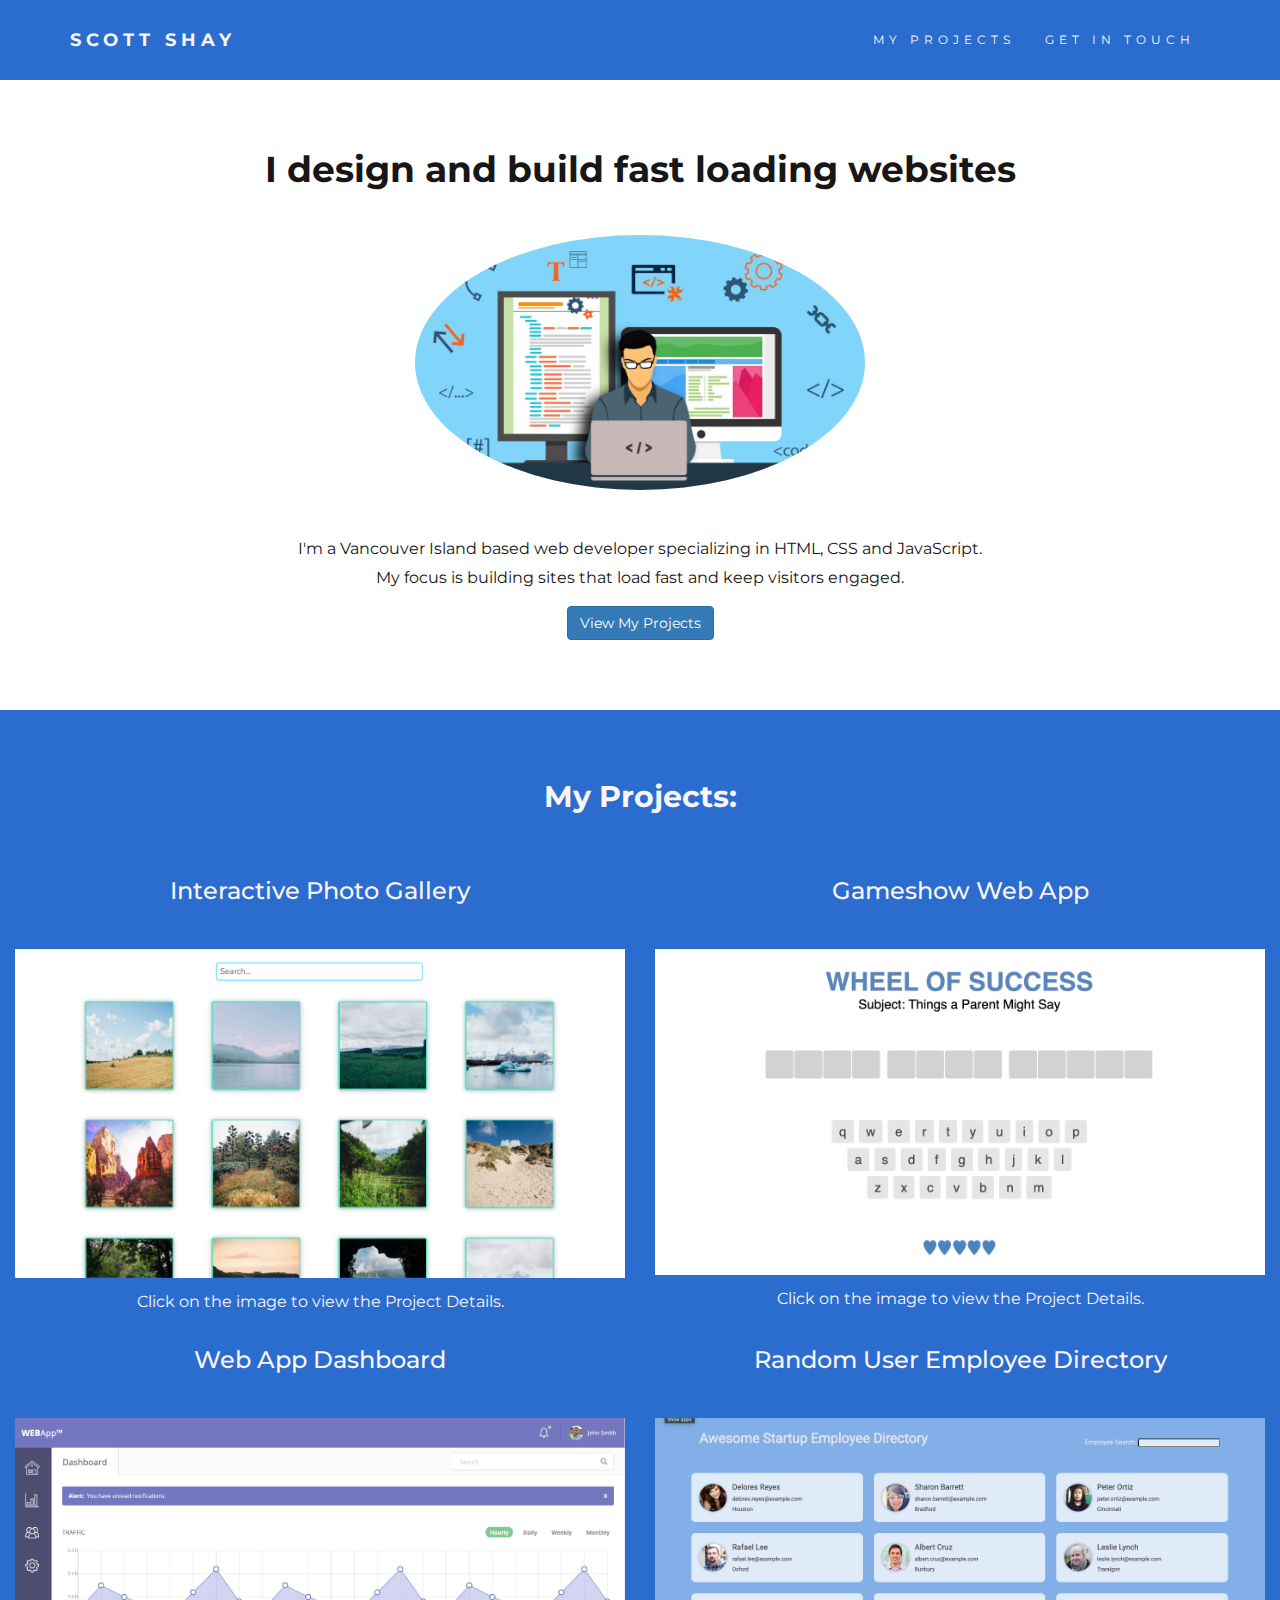
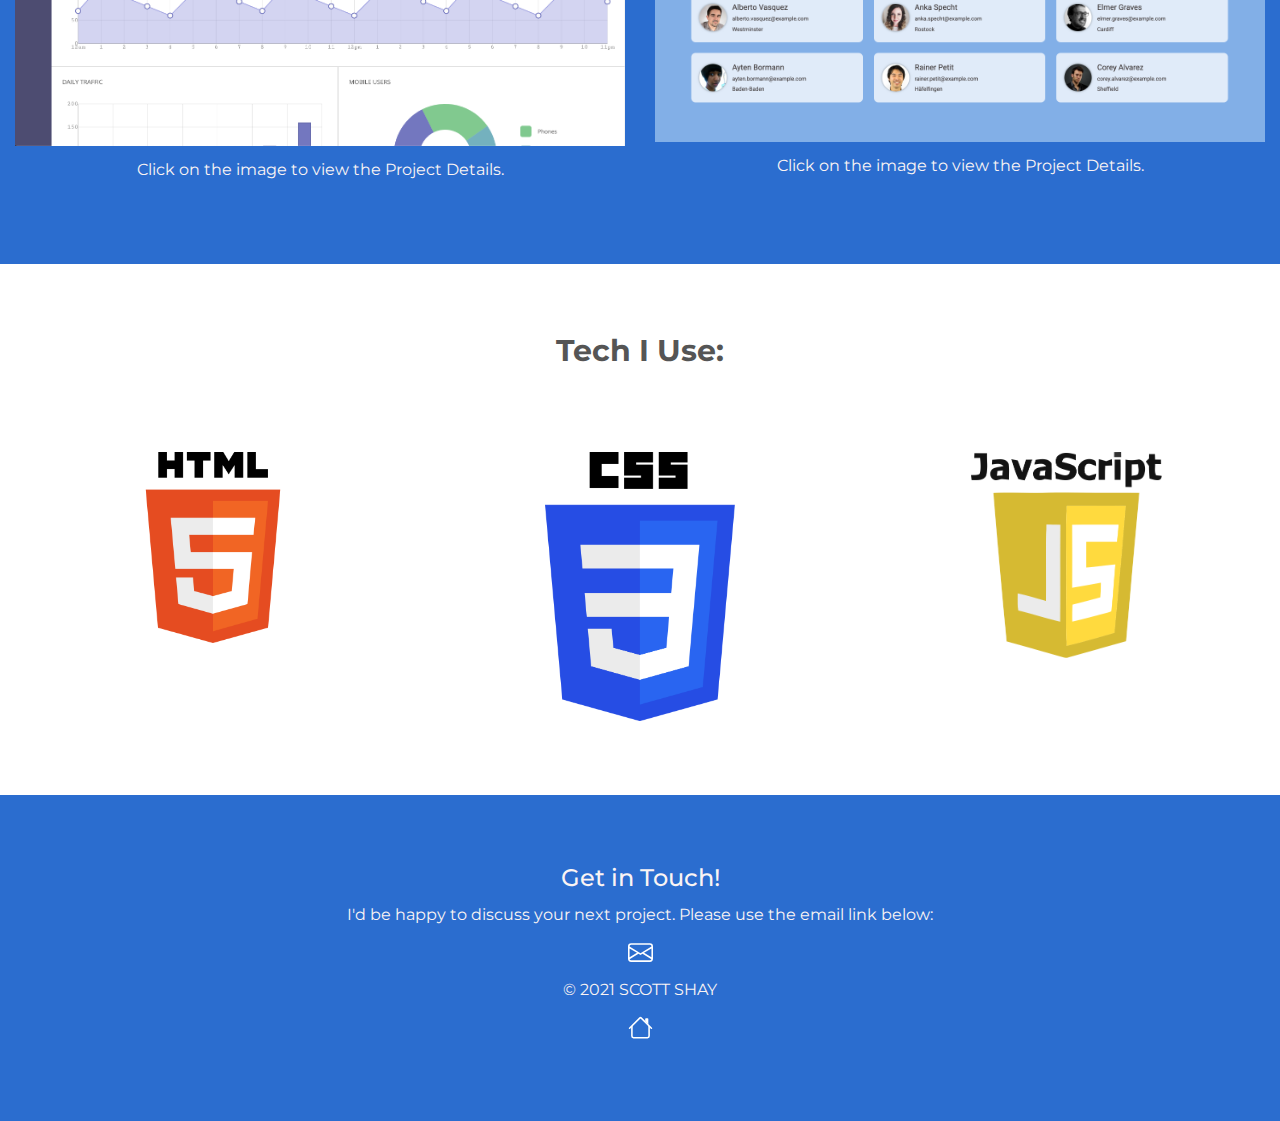
<file: index.html>
<!DOCTYPE html>
<html lang="en">
<head>
  <title>My Portfolio</title>
  <meta charset="utf-8">
  <meta name="viewport" content="width=device-width, initial-scale=1">
  <link rel="stylesheet" href="https://maxcdn.bootstrapcdn.com/bootstrap/3.4.1/css/bootstrap.min.css">
  <link rel="stylesheet" href="styles.css">
  <link href="https://fonts.googleapis.com/css?family=Montserrat" rel="stylesheet">
  <script src="https://ajax.googleapis.com/ajax/libs/jquery/3.5.1/jquery.min.js"></script>
  <script src="https://maxcdn.bootstrapcdn.com/bootstrap/3.4.1/js/bootstrap.min.js"></script>
  <style>
  body {
    font: 20px Montserrat, sans-serif;
    line-height: 1.8;
    color: #e9edf0;
  }
  p {font-size: 16px;}
  .margin {margin-bottom: 45px;}
  
  .container-fluid {
    padding-top: 50px;
    padding-bottom: 70px;
  }
  .navbar {
    padding-top: 15px;
    padding-bottom: 15px;
    border: 0;
    border-radius: 0;
    margin-bottom: 0;
    font-size: 12px;
    letter-spacing: 5px;
  }
  .navbar-nav  li a:hover {
    color: #1abc9c !important;
  }
  </style>
</head>
<body>

<nav class="navbar navbar-default">
  <div class="container">
    <div class="navbar-header">
      <button type="button" class="navbar-toggle" data-toggle="collapse" data-target="#myNavbar">
        <span class="icon-bar"></span>
        <span class="icon-bar"></span>
        <span class="icon-bar"></span>                        
      </button>
      <a class="navbar-brand" href="#"><b>SCOTT SHAY</b></a>
    </div>
    <div class="collapse navbar-collapse" id="myNavbar">
      <ul class="nav navbar-nav navbar-right">
        <li><a href="#myprojects">MY PROJECTS</a></li>
        <li><a href="#getintouch">GET IN TOUCH</a></li>
      </ul>
    </div>
  </div>
</nav>

<div class="container-fluid bg-1 text-center">
  <h1 class="margin"><b>I design and build fast loading websites</b></h1>
  <img src="img/webdev.jpeg" class="img-responsive img-circle margin" style="display:inline" alt="Illustration of man sitting at his desk in front of computer" width="450" height="450">
  <p>I'm a Vancouver Island based web developer specializing in HTML, CSS and JavaScript.<br>My focus is building sites that load fast and keep visitors engaged.</p>
  <a class="btn btn-primary" href="#myprojects" role="button">View My Projects</a>
</div>

<div class="container-fluid bg-2 text-center">
  <h2 id="myprojects" class="margin"><b>My Projects:</b></h2>
  <div class="row">
    <div class="col-md-6">
      <h3 class="margin">Interactive Photo Gallery</h3>
      <a href="projectoverview/photogallery.html"><img src="img/project5.png" class="img-responsive" style="width:100%" alt="Screenshot of photo gallery web page"></a>
      <p class="p-padding">Click on the image to view the Project Details.</p>
    </div>
      <div class="col-lg-6">
        <h3 class="margin">Gameshow Web App</h3>
        <a href="projectoverview/gameshowapp.html"><img src="img/project6.png" class="img-responsive" style="width:100%" alt="Screenshot of word guessing game web page"></a>
        <p class="p-padding">Click on the image to view the Project Details.</p>
      </div>
      </div>
      <div class="row">
      <div class="col-lg-6">
        <h3 class="margin">Web App Dashboard</h3>
        <a href="projectoverview/webappdashboard.html"><img src="img/project7.png" class="img-responsive" style="width:100%" alt="Screenshot of web app dashboard web page"></a>
        <p class="p-padding">Click on the image to view the Project Details.</p>
      </div>
      <div class="col-lg-6">
        <h3 class="margin">Random User Employee Directory</h3>
        <a href="projectoverview/employeedirectory.html"><img src="img/project8.png" class="img-responsive" style="width:100%" alt="Screenshot of employee directory web page"></a>
        <p class="p-padding">Click on the image to view the Project Details.</p>
      </div>
    </div>
</div>

<div class="container-fluid bg-3 text-center">    
  <h2 class="margin"><b>Tech I Use:</b></h2><br>
  <div class="row">
    <div class="col-sm-4">
      <img src="img/html.png" class="img-thumbnail" style="width:100%" alt="Image of official HTML logo">
    </div>
    <div class="col-sm-4"> 
      <img src="img/css.png" class="img-thumbnail" style="width:100%" alt="Image of official CSS logo">
    </div>
    <div class="col-sm-4"> 
      <img src="img/js.png" class="img-thumbnail" style="width:100%" alt="Image of official JavaScript logo">
    </div>
  </div>
</div>

<footer class="container-fluid bg-4 text-center">
  <h3 id="getintouch">Get in Touch!</h3>
  <p>I'd be happy to discuss your next project. Please use the email link below:</p>
  <a href="mailto:scottshay1@hotmail.com">
  <svg xmlns="http://www.w3.org/2000/svg" width="25" height="25" fill="white" class="bi bi-envelope" viewBox="0 0 16 16">
    <path d="M0 4a2 2 0 0 1 2-2h12a2 2 0 0 1 2 2v8a2 2 0 0 1-2 2H2a2 2 0 0 1-2-2V4zm2-1a1 1 0 0 0-1 1v.217l7 4.2 7-4.2V4a1 1 0 0 0-1-1H2zm13 2.383-4.758 2.855L15 11.114v-5.73zm-.034 6.878L9.271 8.82 8 9.583 6.728 8.82l-5.694 3.44A1 1 0 0 0 2 13h12a1 1 0 0 0 .966-.739zM1 11.114l4.758-2.876L1 5.383v5.73z"/>
  </svg>
</a>

  <p>&copy; 2021 SCOTT SHAY</p> 
  <a href="index.html">
  <svg xmlns="http://www.w3.org/2000/svg" width="25" height="25" fill="white" class="bi bi-house" viewBox="0 0 16 16">
    <path fill-rule="evenodd" d="M2 13.5V7h1v6.5a.5.5 0 0 0 .5.5h9a.5.5 0 0 0 .5-.5V7h1v6.5a1.5 1.5 0 0 1-1.5 1.5h-9A1.5 1.5 0 0 1 2 13.5zm11-11V6l-2-2V2.5a.5.5 0 0 1 .5-.5h1a.5.5 0 0 1 .5.5z"/>
    <path fill-rule="evenodd" d="M7.293 1.5a1 1 0 0 1 1.414 0l6.647 6.646a.5.5 0 0 1-.708.708L8 2.207 1.354 8.854a.5.5 0 1 1-.708-.708L7.293 1.5z"/>
  </svg>
</a>
</footer>

</body>
</html>
</file>
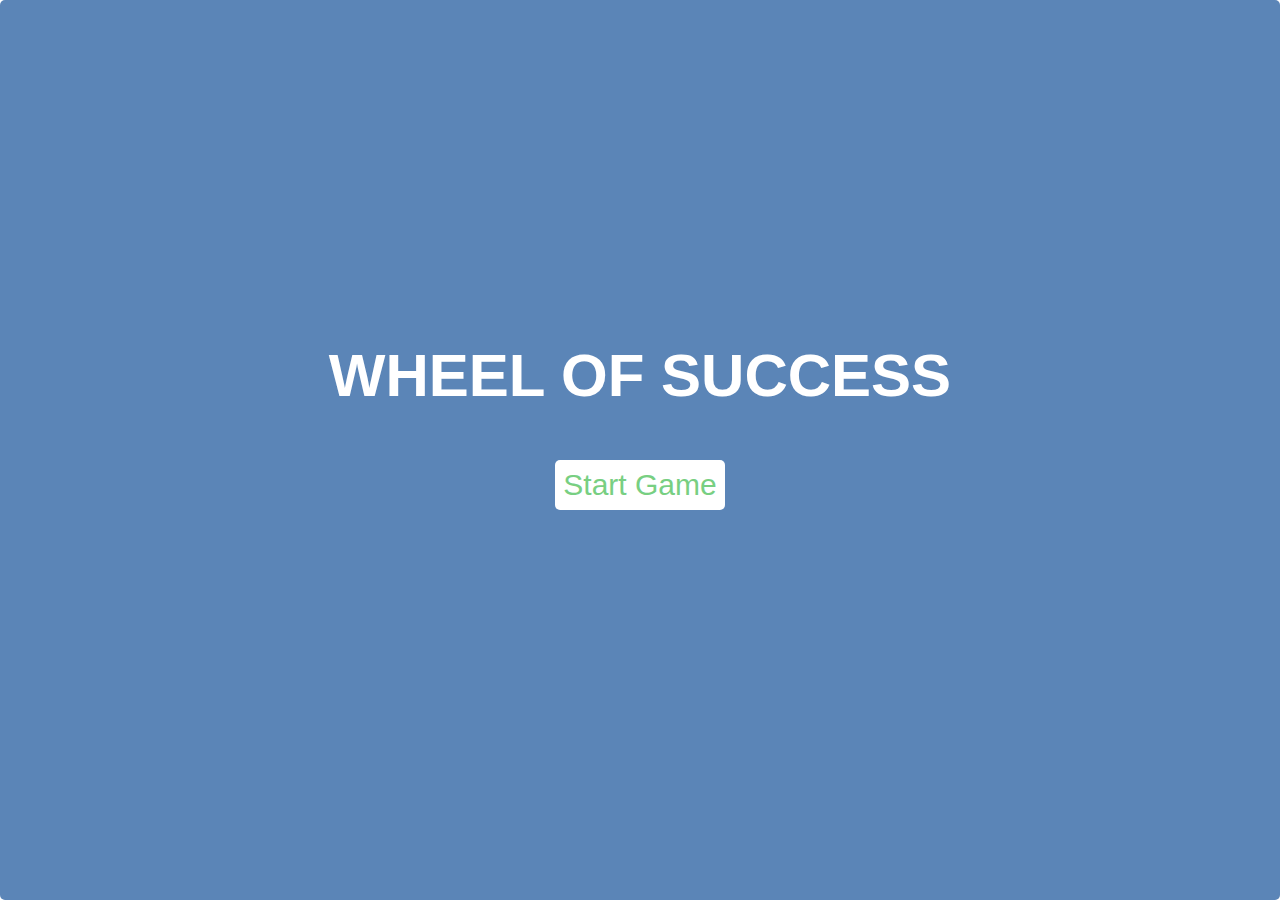
<file: projects/project6/index.html>
<!DOCTYPE html>
<html lang="en">
  <head>
    <meta charset="utf-8">
    <title>Wheel of Success!</title>
    <meta name="viewport" content="width=device-width, initial-scale=1.0">
    <link href="css/styles.css" rel="stylesheet">
  </head>
  <body>
    <div class="main-container">
      <div id="overlay" class="start">
        <h2 class="title">Wheel of Success</h2>
        <a class="btn__reset">Start Game</a>
      </div>

      <div id="banner" class="section">
        <h2 class="header">Wheel of Success</h2>
        <p class="subject">Subject: Things a Parent Might Say</p>
      </div>

      <div id="phrase" class="section">
        <ul></ul>
      </div>
      <div id="qwerty" class="section">
        <div class="keyrow">
          <button>q</button><button>w</button><button>e</button><button>r</button><button>t</button><button>y</button><button>u</button><button>i</button><button>o</button><button>p</button>
        </div>
        <div class="keyrow">
          <button>a</button><button>s</button><button>d</button><button>f</button><button>g</button><button>h</button><button>j</button><button>k</button><button>l</button>
        </div>
        <div class="keyrow">
          <button>z</button><button>x</button><button>c</button><button>v</button><button>b</button><button>n</button><button>m</button>
        </div>
      </div>

      <div id="scoreboard" class="section">
        <ol>
          <li class="tries"><img src="images/liveHeart.png" alt="Heart icon for keeping score." height="35" width="30"></li>
          <li class="tries"><img src="images/liveHeart.png" alt="Heart icon for keeping score." height="35" width="30"></li>
          <li class="tries"><img src="images/liveHeart.png" alt="Heart icon for keeping score." height="35" width="30"></li>
          <li class="tries"><img src="images/liveHeart.png" alt="Heart icon for keeping score." height="35" width="30"></li>
          <li class="tries"><img src="images/liveHeart.png" alt="Heart icon for keeping score." height="35" width="30"></li>
        </ol>
      </div>
    </div>   
    <script src="js/transition.js"></script>
    <script src="js/app.js"></script>
  </body>
</html>
</file>
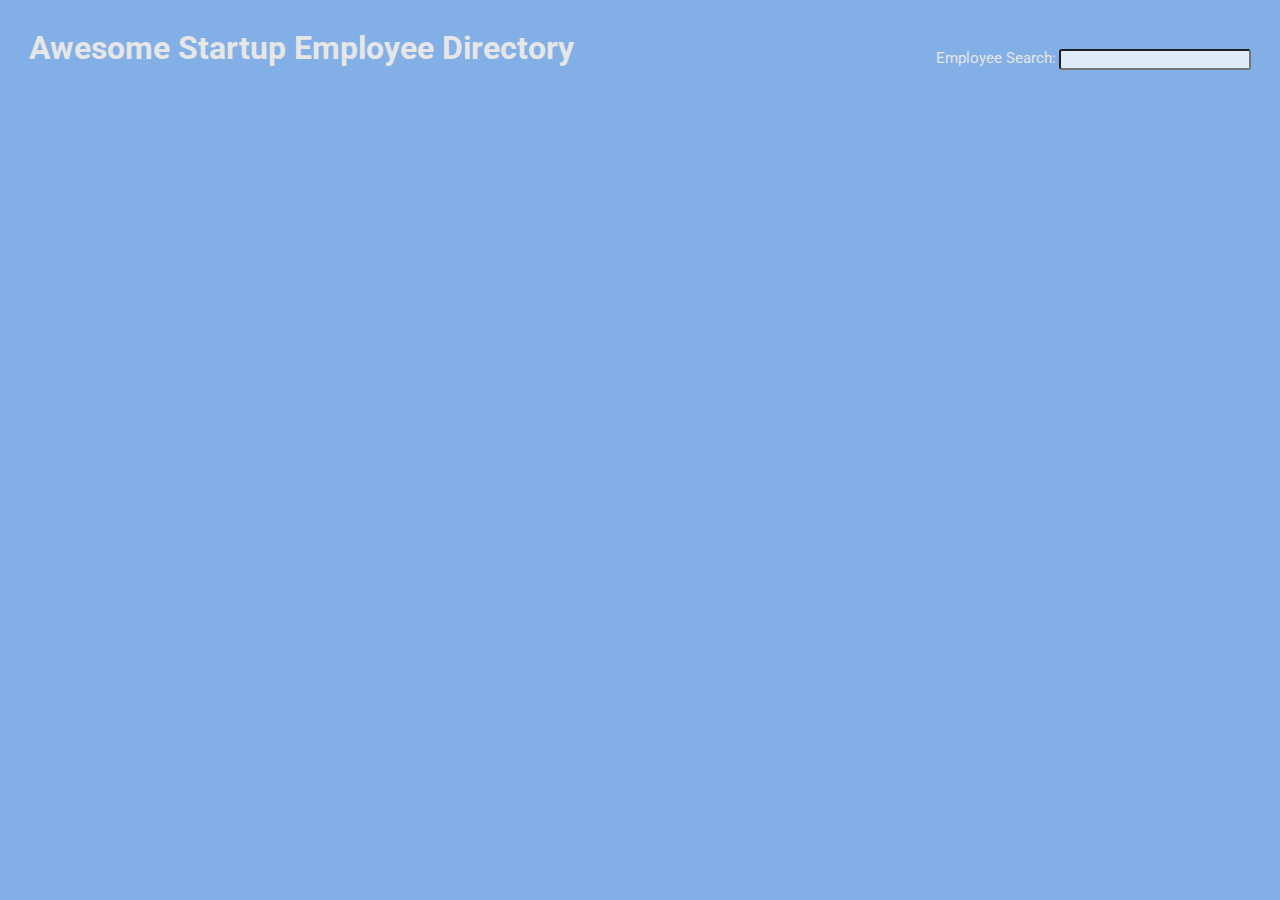
<file: projects/project8/index.html>
<!DOCTYPE html>
<html lang="en" dir="ltr">
  <head>
    <meta charset="utf-8">
    <title>My Awesome Startup Employee Directory</title>
    <meta name="viewport" content="width=device-width, initial-scale=1">
    <link href="https://fonts.googleapis.com/css2?family=Roboto&display=swap" rel="stylesheet">
    <link id="stylesheet" href="css/normalize.css" rel="stylesheet">
    <link id="stylesheet" href="css/styles.css" rel="stylesheet">
  </head>
  <body id="wrapper">
    <header>
      <h1>Awesome Startup Employee Directory</h1>
      <section class="search">
        <label for="search">Employee Search:</label>
        <input type="text" id="search" name="search">
      </section>
    </header>
    <main id="employee_list">
    </main>
    <script src="js/app.js"></script>
  </body>
</html>
</file>
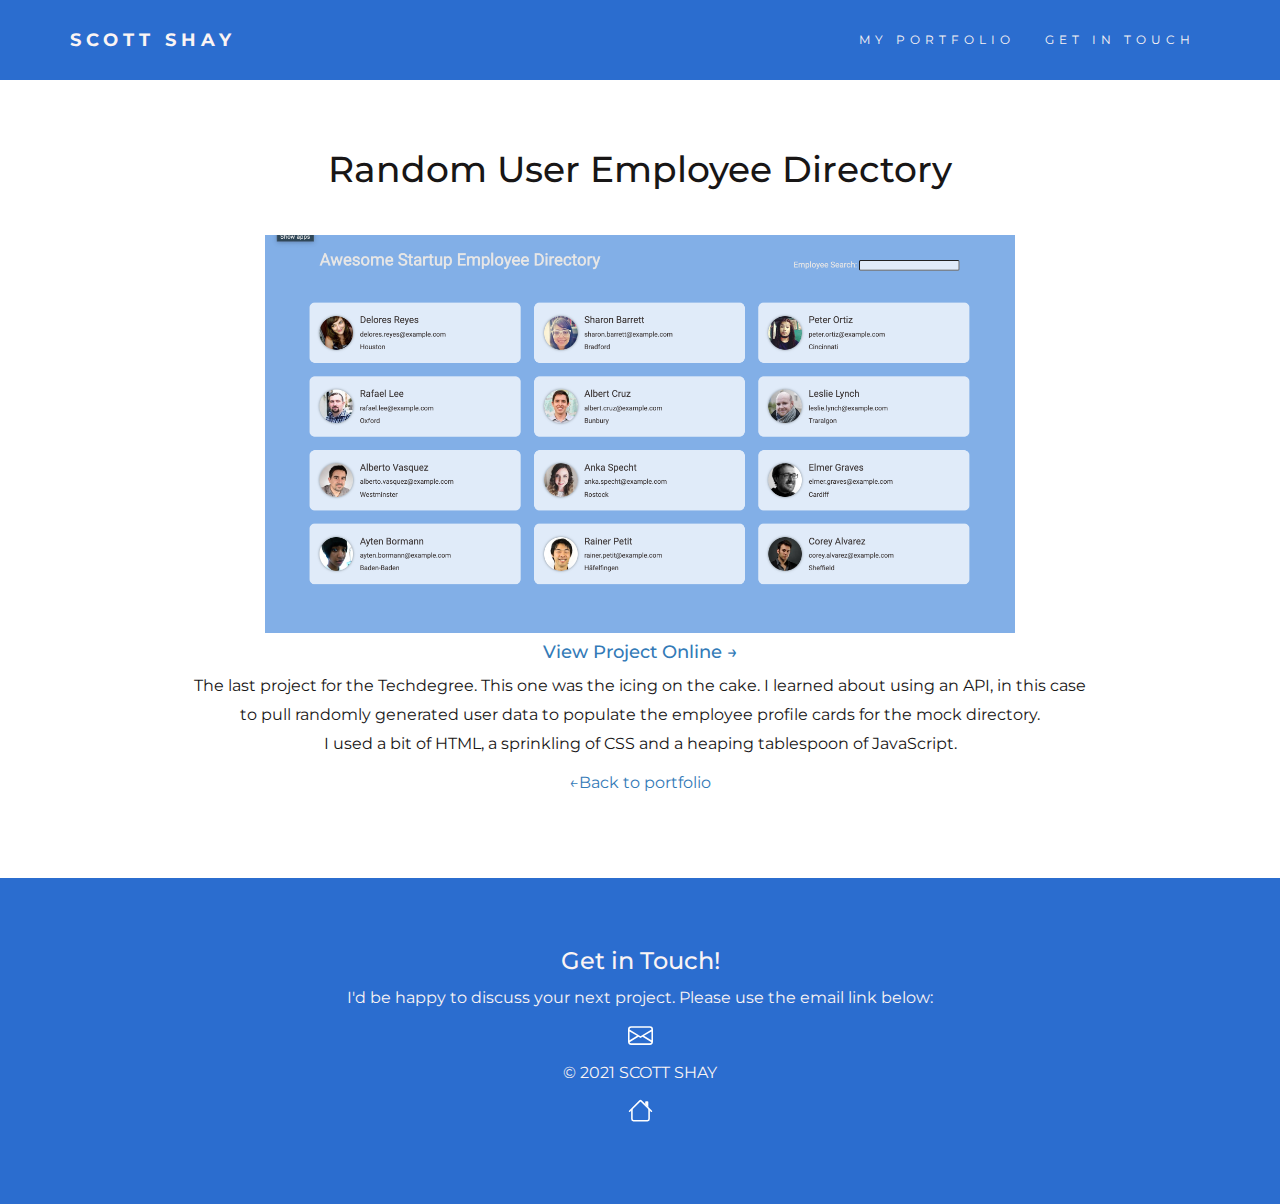
<file: projectoverview/employeedirectory.html>
<!DOCTYPE html>
<html lang="en">
<head>
  <title>Random User Employee Directory Project</title>
  <meta charset="utf-8">
  <meta name="viewport" content="width=device-width, initial-scale=1">
  <link rel="stylesheet" href="https://maxcdn.bootstrapcdn.com/bootstrap/3.4.1/css/bootstrap.min.css">
  <link rel="stylesheet" href="../styles.css">
  <link href="https://fonts.googleapis.com/css?family=Montserrat" rel="stylesheet">
  <script src="https://ajax.googleapis.com/ajax/libs/jquery/3.5.1/jquery.min.js"></script>
  <script src="https://maxcdn.bootstrapcdn.com/bootstrap/3.4.1/js/bootstrap.min.js"></script>
  <style>
  body {
    font: 20px Montserrat, sans-serif;
    line-height: 1.8;
    color: #e9edf0;
  }
  p {font-size: 16px;}
  .margin {margin-bottom: 45px;}
  
  .container-fluid {
    padding-top: 50px;
    padding-bottom: 70px;
  }
  .navbar {
    padding-top: 15px;
    padding-bottom: 15px;
    border: 0;
    border-radius: 0;
    margin-bottom: 0;
    font-size: 12px;
    letter-spacing: 5px;
  }
  .navbar-nav  li a:hover {
    color: #1abc9c !important;
  }
  </style>
</head>
<body>

<nav class="navbar navbar-default">
  <div class="container">
    <div class="navbar-header">
      <button type="button" class="navbar-toggle" data-toggle="collapse" data-target="#myNavbar">
        <span class="icon-bar"></span>
        <span class="icon-bar"></span>
        <span class="icon-bar"></span>                        
      </button>
      <a class="navbar-brand" href="../index.html"><b>SCOTT SHAY</b></a>
    </div>
    <div class="collapse navbar-collapse" id="myNavbar">
      <ul class="nav navbar-nav navbar-right">
        <li><a href="../index.html">MY PORTFOLIO</a></li>
        <li><a href="#getintouch">GET IN TOUCH</a></li>
      </ul>
    </div>
  </div>
</nav>

<div class="container-fluid bg-1 text-center">
  <h1 class="margin">Random User Employee Directory</h1>
  <img src="../img/project8.png" class="img-responsive" style="display:inline" alt="Screenshot of employee directory web page" width="750" height="750">
  <h4><a href="../projects/project8/index.html" target="_blank">View Project Online &rarr;</a></h4>
  <p>The last project for the Techdegree. This one was the icing on the cake. I learned about using an API, in this case <br>to pull randomly generated user data to populate the employee profile cards for the mock directory.<br>I used a bit of HTML, a sprinkling of CSS and a heaping tablespoon of JavaScript.</p>
  <p><a href="../index.html">&larr;Back to portfolio </a></p>
</div>

<footer class="container-fluid bg-4 text-center">
  <h3 id="getintouch">Get in Touch!</h3>
  <p>I'd be happy to discuss your next project. Please use the email link below:</p>
  <a href="mailto:scottshay1@hotmail.com">
    <svg xmlns="http://www.w3.org/2000/svg" width="25" height="25" fill="white" class="bi bi-envelope" viewBox="0 0 16 16">
      <path d="M0 4a2 2 0 0 1 2-2h12a2 2 0 0 1 2 2v8a2 2 0 0 1-2 2H2a2 2 0 0 1-2-2V4zm2-1a1 1 0 0 0-1 1v.217l7 4.2 7-4.2V4a1 1 0 0 0-1-1H2zm13 2.383-4.758 2.855L15 11.114v-5.73zm-.034 6.878L9.271 8.82 8 9.583 6.728 8.82l-5.694 3.44A1 1 0 0 0 2 13h12a1 1 0 0 0 .966-.739zM1 11.114l4.758-2.876L1 5.383v5.73z"/>
    </svg>
  </a>
  <p>&copy; 2021 SCOTT SHAY</p> 
  <a href="../index.html">
    <svg xmlns="http://www.w3.org/2000/svg" width="25" height="25" fill="white" class="bi bi-house" viewBox="0 0 16 16">
      <path fill-rule="evenodd" d="M2 13.5V7h1v6.5a.5.5 0 0 0 .5.5h9a.5.5 0 0 0 .5-.5V7h1v6.5a1.5 1.5 0 0 1-1.5 1.5h-9A1.5 1.5 0 0 1 2 13.5zm11-11V6l-2-2V2.5a.5.5 0 0 1 .5-.5h1a.5.5 0 0 1 .5.5z"/>
      <path fill-rule="evenodd" d="M7.293 1.5a1 1 0 0 1 1.414 0l6.647 6.646a.5.5 0 0 1-.708.708L8 2.207 1.354 8.854a.5.5 0 1 1-.708-.708L7.293 1.5z"/>
    </svg>
  </a>
</footer>

</body>
</html>
</file>
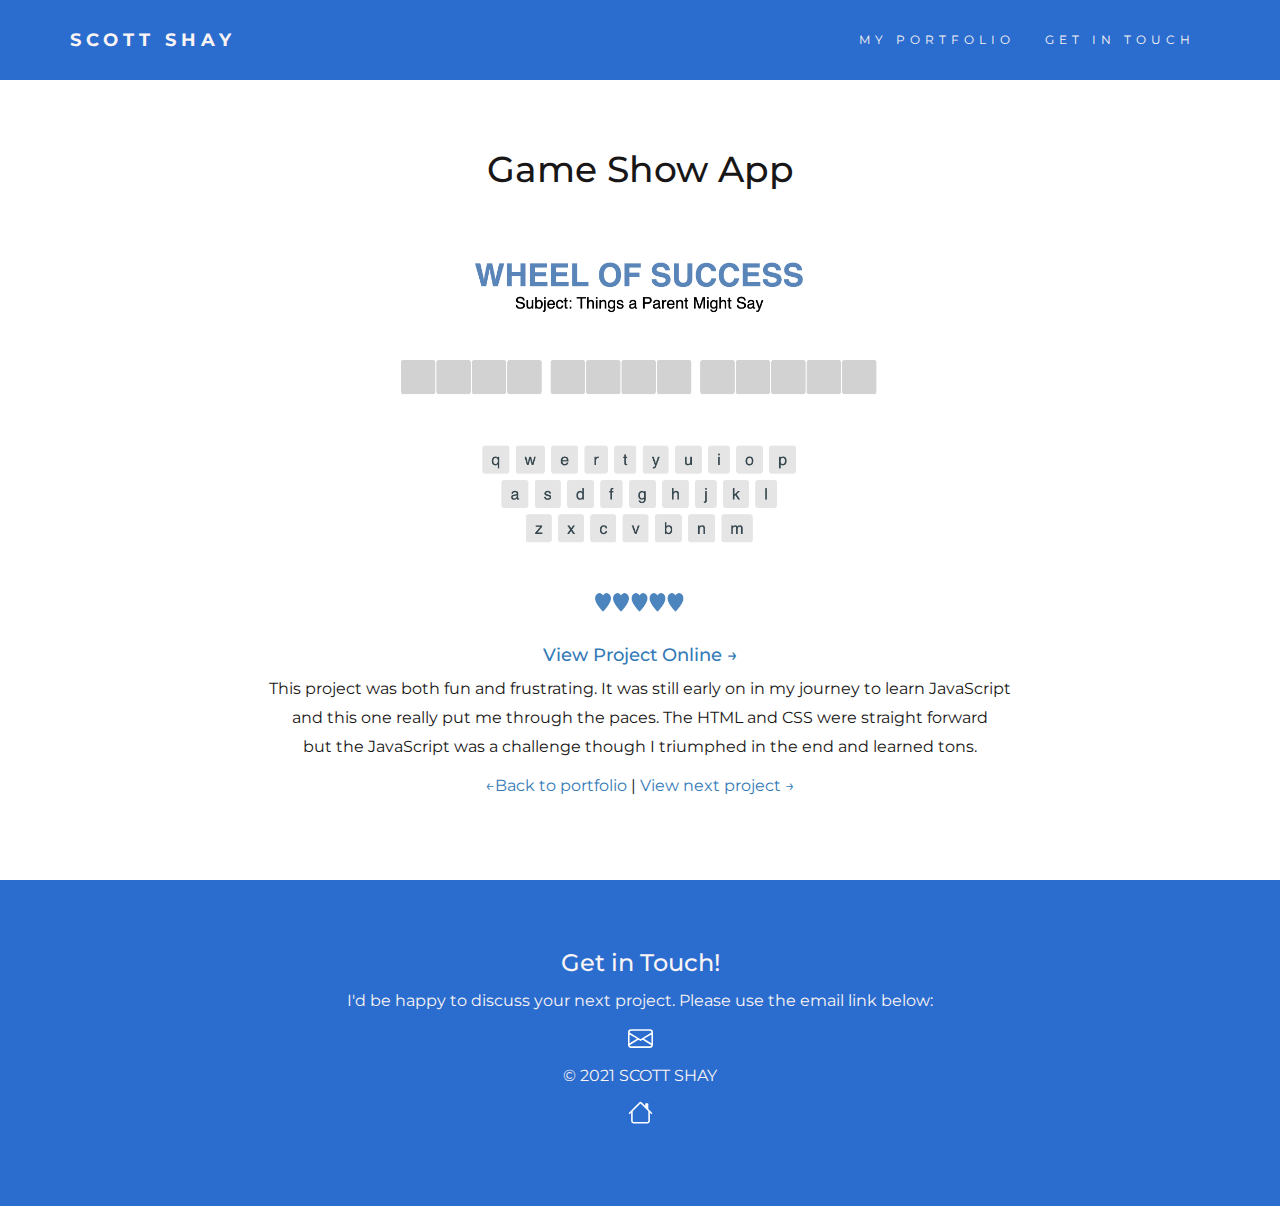
<file: projectoverview/gameshowapp.html>
<!DOCTYPE html>
<html lang="en">
<head>
  <title>Game Show App Project</title>
  <meta charset="utf-8">
  <meta name="viewport" content="width=device-width, initial-scale=1">
  <link rel="stylesheet" href="https://maxcdn.bootstrapcdn.com/bootstrap/3.4.1/css/bootstrap.min.css">
  <link rel="stylesheet" href="../styles.css">
  <link href="https://fonts.googleapis.com/css?family=Montserrat" rel="stylesheet">
  <script src="https://ajax.googleapis.com/ajax/libs/jquery/3.5.1/jquery.min.js"></script>
  <script src="https://maxcdn.bootstrapcdn.com/bootstrap/3.4.1/js/bootstrap.min.js"></script>
  <style>
  body {
    font: 20px Montserrat, sans-serif;
    line-height: 1.8;
    color: #e9edf0;
  }
  p {font-size: 16px;}
  .margin {margin-bottom: 45px;}
  
  .container-fluid {
    padding-top: 50px;
    padding-bottom: 70px;
  }
  .navbar {
    padding-top: 15px;
    padding-bottom: 15px;
    border: 0;
    border-radius: 0;
    margin-bottom: 0;
    font-size: 12px;
    letter-spacing: 5px;
  }
  .navbar-nav  li a:hover {
    color: #1abc9c !important;
  }
  </style>
</head>
<body>

<nav class="navbar navbar-default">
  <div class="container">
    <div class="navbar-header">
      <button type="button" class="navbar-toggle" data-toggle="collapse" data-target="#myNavbar">
        <span class="icon-bar"></span>
        <span class="icon-bar"></span>
        <span class="icon-bar"></span>                        
      </button>
      <a class="navbar-brand" href="../index.html"><b>SCOTT SHAY</b></a>
    </div>
    <div class="collapse navbar-collapse" id="myNavbar">
      <ul class="nav navbar-nav navbar-right">
        <li><a href="../index.html">MY PORTFOLIO</a></li>
        <li><a href="#getintouch">GET IN TOUCH</a></li>
      </ul>
    </div>
  </div>
</nav>

<div class="container-fluid bg-1 text-center">
  <h1 class="margin">Game Show App</h1>
  <img src="../img/project6.png" class="img-responsive" style="display:inline" alt="Screenshot of game show app web page" width="750" height="750">
  <h4><a href="../projects/project6/index.html" target="_blank">View Project Online &rarr;</a></h4>
  <p>This project was both fun and frustrating. It was still early on in my journey to learn JavaScript <br>and this one really put me through the paces. The HTML and CSS were straight forward <br>but the JavaScript was a challenge though I triumphed in the end and learned tons.</p>
  <p><a href="../index.html">&larr;Back to portfolio </a>| <a href="../projectoverview/webappdashboard.html">View next project &rarr;</a></p>

</div>

<footer class="container-fluid bg-4 text-center">
  <h3 id="getintouch">Get in Touch!</h3>
  <p>I'd be happy to discuss your next project. Please use the email link below:</p>
  <a href="mailto:scottshay1@hotmail.com">
    <svg xmlns="http://www.w3.org/2000/svg" width="25" height="25" fill="white" class="bi bi-envelope" viewBox="0 0 16 16">
      <path d="M0 4a2 2 0 0 1 2-2h12a2 2 0 0 1 2 2v8a2 2 0 0 1-2 2H2a2 2 0 0 1-2-2V4zm2-1a1 1 0 0 0-1 1v.217l7 4.2 7-4.2V4a1 1 0 0 0-1-1H2zm13 2.383-4.758 2.855L15 11.114v-5.73zm-.034 6.878L9.271 8.82 8 9.583 6.728 8.82l-5.694 3.44A1 1 0 0 0 2 13h12a1 1 0 0 0 .966-.739zM1 11.114l4.758-2.876L1 5.383v5.73z"/>
    </svg>
  </a>
  <p>&copy; 2021 SCOTT SHAY</p> 
  <a href="../index.html">
    <svg xmlns="http://www.w3.org/2000/svg" width="25" height="25" fill="white" class="bi bi-house" viewBox="0 0 16 16">
      <path fill-rule="evenodd" d="M2 13.5V7h1v6.5a.5.5 0 0 0 .5.5h9a.5.5 0 0 0 .5-.5V7h1v6.5a1.5 1.5 0 0 1-1.5 1.5h-9A1.5 1.5 0 0 1 2 13.5zm11-11V6l-2-2V2.5a.5.5 0 0 1 .5-.5h1a.5.5 0 0 1 .5.5z"/>
      <path fill-rule="evenodd" d="M7.293 1.5a1 1 0 0 1 1.414 0l6.647 6.646a.5.5 0 0 1-.708.708L8 2.207 1.354 8.854a.5.5 0 1 1-.708-.708L7.293 1.5z"/>
    </svg>
  </a>
</footer>

</body>
</html>
</file>
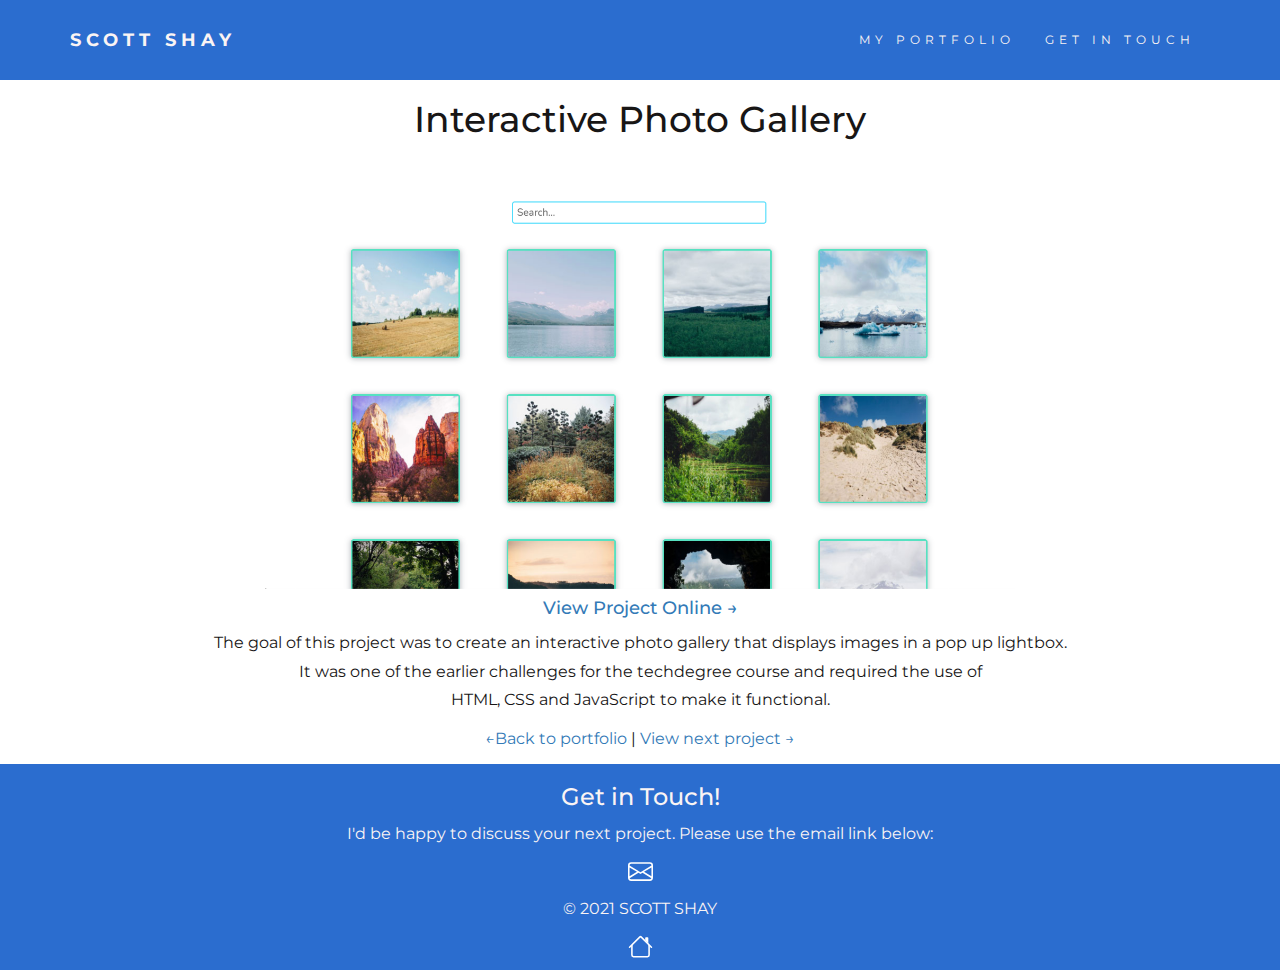
<file: projectoverview/photogallery.html>
<!DOCTYPE html>
<html lang="en">
<head>
  <title>Photo Gallery Project</title>
  <meta charset="utf-8">
  <meta name="viewport" content="width=device-width, initial-scale=1">
  <link rel="stylesheet" href="https://maxcdn.bootstrapcdn.com/bootstrap/3.4.1/css/bootstrap.min.css">
  <link rel="stylesheet" href="../styles.css">
  <link href="https://fonts.googleapis.com/css?family=Montserrat" rel="stylesheet">
  <script src="https://ajax.googleapis.com/ajax/libs/jquery/3.5.1/jquery.min.js"></script>
  <script src="https://maxcdn.bootstrapcdn.com/bootstrap/3.4.1/js/bootstrap.min.js"></script>
  <style>
  body {
    font: 20px Montserrat, sans-serif;
    line-height: 1.8;
    color: #e9edf0;
  }
  p {font-size: 16px;}
  .margin {margin-bottom: 45px;}
  
  .navbar {
    padding-top: 15px;
    padding-bottom: 15px;
    border: 0;
    border-radius: 0;
    margin-bottom: 0;
    font-size: 12px;
    letter-spacing: 5px;
  }
  .navbar-nav  li a:hover {
    color: #1abc9c !important;
  }
  </style>
</head>
<body>

<nav class="navbar navbar-default">
  <div class="container">
    <div class="navbar-header">
      <button type="button" class="navbar-toggle" data-toggle="collapse" data-target="#myNavbar">
        <span class="icon-bar"></span>
        <span class="icon-bar"></span>
        <span class="icon-bar"></span>                        
      </button>
      <a class="navbar-brand" href="../index.html"><b>SCOTT SHAY</b></a>
    </div>
    <div class="collapse navbar-collapse" id="myNavbar">
      <ul class="nav navbar-nav navbar-right">
        <li><a href="../index.html">MY PORTFOLIO</a></li>
        <li><a href="#getintouch">GET IN TOUCH</a></li>
      </ul>
    </div>
  </div>
</nav>

<div class="container-fluid bg-1 text-center">
  <h1 class="margin">Interactive Photo Gallery</h1>
  <img src="../img/project5.png" class="img-responsive" style="display:inline" alt="Screenshot of photo gallery web page" width="750" height="750">
  <h4><a href="../projects/project5/index.html" target="_blank">View Project Online &rarr;</a></h4>
  <p>The goal of this project was to create an interactive photo gallery that displays images in a pop up lightbox. <br>It was one of the earlier challenges for the techdegree course and required the use of <br>HTML, CSS and JavaScript to make it functional.</p>
  <p><a href="../index.html">&larr;Back to portfolio </a>| <a href="../projectoverview/gameshowapp.html">View next project &rarr;</a></p>
</div>

<footer class="container-fluid bg-4 text-center">
  <h3 id="getintouch">Get in Touch!</h3>
  <p>I'd be happy to discuss your next project. Please use the email link below:</p>
  <a href="mailto:scottshay1@hotmail.com">
    <svg xmlns="http://www.w3.org/2000/svg" width="25" height="25" fill="white" class="bi bi-envelope" viewBox="0 0 16 16">
      <path d="M0 4a2 2 0 0 1 2-2h12a2 2 0 0 1 2 2v8a2 2 0 0 1-2 2H2a2 2 0 0 1-2-2V4zm2-1a1 1 0 0 0-1 1v.217l7 4.2 7-4.2V4a1 1 0 0 0-1-1H2zm13 2.383-4.758 2.855L15 11.114v-5.73zm-.034 6.878L9.271 8.82 8 9.583 6.728 8.82l-5.694 3.44A1 1 0 0 0 2 13h12a1 1 0 0 0 .966-.739zM1 11.114l4.758-2.876L1 5.383v5.73z"/>
    </svg>
  </a>
  <p>&copy; 2021 SCOTT SHAY</p> 
  <a href="../index.html">
    <svg xmlns="http://www.w3.org/2000/svg" width="25" height="25" fill="white" class="bi bi-house" viewBox="0 0 16 16">
      <path fill-rule="evenodd" d="M2 13.5V7h1v6.5a.5.5 0 0 0 .5.5h9a.5.5 0 0 0 .5-.5V7h1v6.5a1.5 1.5 0 0 1-1.5 1.5h-9A1.5 1.5 0 0 1 2 13.5zm11-11V6l-2-2V2.5a.5.5 0 0 1 .5-.5h1a.5.5 0 0 1 .5.5z"/>
      <path fill-rule="evenodd" d="M7.293 1.5a1 1 0 0 1 1.414 0l6.647 6.646a.5.5 0 0 1-.708.708L8 2.207 1.354 8.854a.5.5 0 1 1-.708-.708L7.293 1.5z"/>
    </svg>
  </a>
</footer>

</body>
</html>
</file>
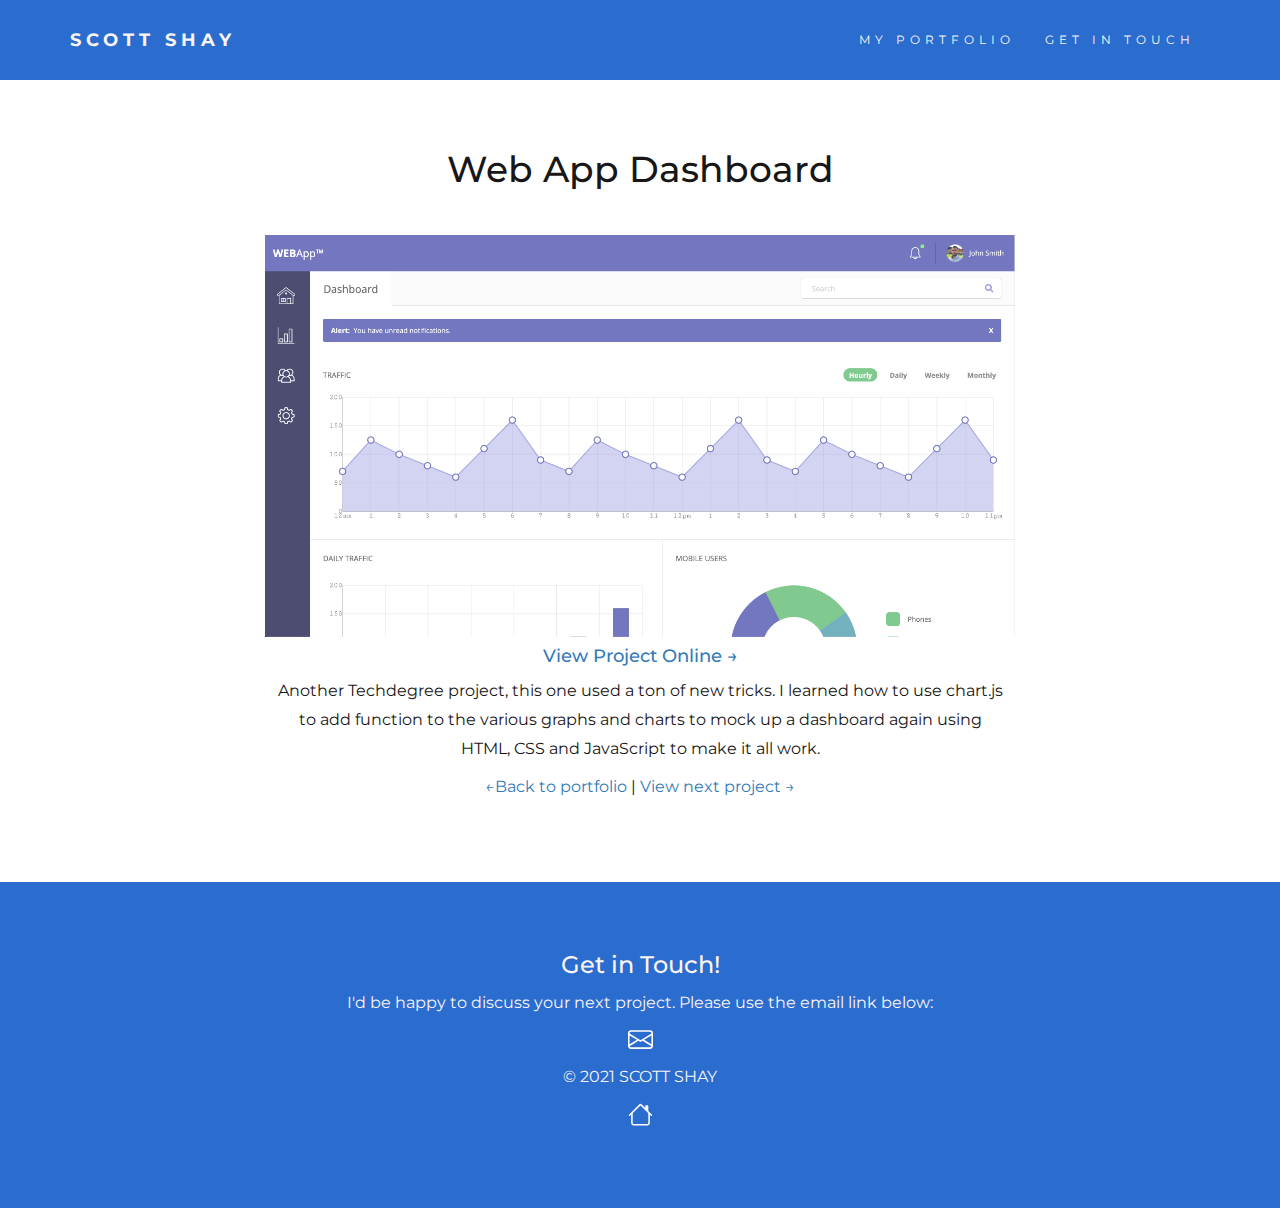
<file: projectoverview/webappdashboard.html>
<!DOCTYPE html>
<html lang="en">
<head>
  <title>Web App Dashboard Project</title>
  <meta charset="utf-8">
  <meta name="viewport" content="width=device-width, initial-scale=1">
  <link rel="stylesheet" href="https://maxcdn.bootstrapcdn.com/bootstrap/3.4.1/css/bootstrap.min.css">
  <link rel="stylesheet" href="../styles.css">
  <link href="https://fonts.googleapis.com/css?family=Montserrat" rel="stylesheet">
  <script src="https://ajax.googleapis.com/ajax/libs/jquery/3.5.1/jquery.min.js"></script>
  <script src="https://maxcdn.bootstrapcdn.com/bootstrap/3.4.1/js/bootstrap.min.js"></script>
  <style>
  body {
    font: 20px Montserrat, sans-serif;
    line-height: 1.8;
    color: #e9edf0;
  }
  p {font-size: 16px;}
  .margin {margin-bottom: 45px;}
  
  .container-fluid {
    padding-top: 50px;
    padding-bottom: 70px;
  }
  .navbar {
    padding-top: 15px;
    padding-bottom: 15px;
    border: 0;
    border-radius: 0;
    margin-bottom: 0;
    font-size: 12px;
    letter-spacing: 5px;
  }
  .navbar-nav  li a:hover {
    color: #1abc9c !important;
  }
  </style>
</head>
<body>

<nav class="navbar navbar-default">
  <div class="container">
    <div class="navbar-header">
      <button type="button" class="navbar-toggle" data-toggle="collapse" data-target="#myNavbar">
        <span class="icon-bar"></span>
        <span class="icon-bar"></span>
        <span class="icon-bar"></span>                        
      </button>
      <a class="navbar-brand" href="../index.html"><b>SCOTT SHAY</b></a>
    </div>
    <div class="collapse navbar-collapse" id="myNavbar">
      <ul class="nav navbar-nav navbar-right">
        <li><a href="../index.html">MY PORTFOLIO</a></li>
        <li><a href="#getintouch">GET IN TOUCH</a></li>
      </ul>
    </div>
  </div>
</nav>

<div class="container-fluid bg-1 text-center">
  <h1 class="margin">Web App Dashboard</h1>
  <img src="../img/project7.png" class="img-responsive" style="display:inline" alt="Screenshot of web app web page" width="750" height="750">
  <h4><a href="../projects/project7/index.html" target="_blank">View Project Online &rarr;</a></h4>
  <p>Another Techdegree project, this one used a ton of new tricks. I learned how to use chart.js <br>to add function to the various graphs and charts to mock up a dashboard again using<br>HTML, CSS and JavaScript to make it all work.</p>
  <p><a href="../index.html">&larr;Back to portfolio </a>| <a href="../projectoverview/employeedirectory.html">View next project &rarr;</a></p>

</div>

<footer class="container-fluid bg-4 text-center">
  <h3 id="getintouch">Get in Touch!</h3>
  <p>I'd be happy to discuss your next project. Please use the email link below:</p>
  <a href="mailto:scottshay1@hotmail.com">
    <svg xmlns="http://www.w3.org/2000/svg" width="25" height="25" fill="white" class="bi bi-envelope" viewBox="0 0 16 16">
      <path d="M0 4a2 2 0 0 1 2-2h12a2 2 0 0 1 2 2v8a2 2 0 0 1-2 2H2a2 2 0 0 1-2-2V4zm2-1a1 1 0 0 0-1 1v.217l7 4.2 7-4.2V4a1 1 0 0 0-1-1H2zm13 2.383-4.758 2.855L15 11.114v-5.73zm-.034 6.878L9.271 8.82 8 9.583 6.728 8.82l-5.694 3.44A1 1 0 0 0 2 13h12a1 1 0 0 0 .966-.739zM1 11.114l4.758-2.876L1 5.383v5.73z"/>
    </svg>
  </a>
  <p>&copy; 2021 SCOTT SHAY</p> 
  <a href="../index.html">
    <svg xmlns="http://www.w3.org/2000/svg" width="25" height="25" fill="white" class="bi bi-house" viewBox="0 0 16 16">
      <path fill-rule="evenodd" d="M2 13.5V7h1v6.5a.5.5 0 0 0 .5.5h9a.5.5 0 0 0 .5-.5V7h1v6.5a1.5 1.5 0 0 1-1.5 1.5h-9A1.5 1.5 0 0 1 2 13.5zm11-11V6l-2-2V2.5a.5.5 0 0 1 .5-.5h1a.5.5 0 0 1 .5.5z"/>
      <path fill-rule="evenodd" d="M7.293 1.5a1 1 0 0 1 1.414 0l6.647 6.646a.5.5 0 0 1-.708.708L8 2.207 1.354 8.854a.5.5 0 1 1-.708-.708L7.293 1.5z"/>
    </svg>
  </a>
</footer>

</body>
</html>
</file>
<file: styles.css>
.img-thumbnail {
    max-width: 50%; 
    max-height: auto; 
    border: none;
  }

.p-padding{
  padding-top: 10px;
}

.navbar-default { 
  background-color: rgb(43, 109, 207) !important; 
}

.navbar-default .navbar-brand {
  color: rgb(250, 244, 244);
}

.navbar-default .navbar-nav > li > a {
  color: rgb(250, 244, 244);
}

.navbar-default .navbar-brand:hover,
.navbar-default .navbar-brand:focus {
    color: #86cbeb;
}

.bg-1 { 
  background-color: #ffffff; 
  color: #181616;
}
.bg-2 { 
  background-color: rgb(43, 109, 207); 
  color: rgb(250, 244, 244);
}
.bg-3 { 
  background-color: #ffffff; 
  color: #555555;
}
.bg-4 { 
background-color: rgb(43, 109, 207); 
color: rgb(250, 244, 244);
}
</file>
<file: projects/project6/css/styles.css>
/* Main styles */
@import url('https://fonts.googleapis.com/css?family=Open+Sans:400,700&Roboto:300');

/* Variables */

:root {
  --color-win: #78CF82;
  --color-lose: #D94545;
  --color-start: #5b85b7;
  --color-neutral: #445069;
  --color-neutral-light: #D2D2D2;
  --color-keys: #37474F;
  --color-keys-light: #E5E5E5;
  --color-keys-hover: #c3c3c3;
  --font-size-large: 60px;
  --font-size-medium: 30px;
  --transition: all .2s ease-in-out;
}

/* main */

* {
  box-sizing: border-box;
  font-family: "Nunito", sans-serif;
}

body {
  justify-content: space-evenly;
  flex-direction: column;
  display: flex;
  height: 100vh;
}

li, ol, ul {
  padding: 0;
  display: inline-block;
}

h2 {
  margin: 0;
  text-transform: uppercase;
  font-size: var(--font-size-large);
  margin: 0;
}

h3 {
  font-size: var(--font-size-large);
}

button {
  margin: 6px;
  border: 1px solid transparent;
  padding: .5rem 1rem;
  color: var(--color-keys);
  font-size: var(--font-size-medium);
  background-color: var(--color-keys-light);
  border-radius: 5px;
  -webkit-transition: var(--transition);
  -o-transition: var(--transition);
  transition: var(--transition);
}

button:hover,
button:focus {
  background-color: var(--color-keys-hover);
}

.main-container {
  display: flex;
  flex-direction: column;
  justify-content: space-around;
  height: 100%;
  max-height: 900px;
  text-align: center;
}

.section {
  width: 100%;
  padding: 10px;
}

/* Title */

.header {
  color: var(--color-start);
}

/* Topic */
.subject {
  font-size: var(--font-size-medium);
  margin-top: 0;
  margin-bottom: 0;
}

/* Phrase */

.letter {
  font-size: var(--font-size-medium);
  height: 65px;
  width: 65px;
  padding: 20px 1px 0 1px;
  margin-right: 2px;
  color: transparent;
  background: var(--color-neutral-light);
  border-radius: 5px;
}

.space {
  width: 15px;
}

.show {
  color: #000;
  background-color: #76CE82;
}

/* Keyboard */

.keyrow {
  display: flex;
  justify-content: center;
}

.chosen {
  background: var(--color-neutral);
  border-radius: 5px;
  font-size: var(--font-size-medium);
  color: #FFFFFF;
}

.chosen:hover,
.chosen:focus {
  background: var(--color-neutral);
  border-radius: 5px;
  font-size: var(--font-size-medium);
  color: #FFFFFF;
}

.btn__reset {
  padding: 8px;
  margin: 50px auto;
  background: #FFFFFF;
  border-radius: 5px;
  font-size: var(--font-size-medium);
  transition: all 0.3s cubic-bezier(0.5, -0.5, 0.5, 1.5);
}
.btn__reset:hover,
.btn__reset:focus {
  transform: scale(1.1);
}

/* Overlay */

#overlay {
  display: flex;
  flex-direction: column;
  position: fixed;
  color: #FFFFFF;
  justify-content: center;
  top: 0;
  bottom: 0;
  left: 0;
  right: 0;
  border-radius: 5px;
}

.title {
  color: #FFF;
}

.start {
  background-color: var(--color-start);
}

.start a {
  color: var(--color-win);
}

.win {
  background-color: var(--color-win);
}

.win a {
  color: var(--color-win);
}

.lose {
  background-color: var(--color-lose);
}

.lose a {
  color: var(--color-lose);
}
</file>
<file: projects/project8/css/styles.css>
* {
  box-sizing: border-box;
}

body {
  color: #3f3939;
  font-size: 0.8em;
  font-family: 'Roboto', sans-serif;
  font-weight: 400;
  background-color: #83afe7;
  padding: 0.3em;
  max-width: 1280px;
  margin: auto;
}

header {
  margin: auto;
  text-align: center;
  color: #e6e6e6;
  margin: 0.8em auto;
  margin-bottom: 2em;
}

h1 {
  font-size: 3em;
}

#search {
  border-radius: 3px;
  background-color: #ffffffbf;
}

input:focus {
  border:2px solid rgba(255, 255, 255, 0.47);

outline: none;
}

#employee_list {
  display: grid;
  grid-row-gap: 1em;
  justify-items: center;

}

.employee-card {
  border-radius: 10px;
  background-color: #ffffffbf;
  padding: 0.5em;
  display: flex;
  width: 93%;
  margin: auto;
}

img {
  border-radius: 50%;
  width: 5em;
  height: auto;
  margin: auto 0.4em;
}

.card {
  display: flex;
  flex-direction: column;
  justify-content: center;
  padding: 0 0.5em;
}

.card p {
  margin: 0.4em;
  margin-left: 0;
}

.card h2 {
  font-size: 1.4em;
  font-weight: 500;
  margin: 0.3em 0;
}

#employee-modal {
  display: none;
  position: fixed; 
  z-index: 1; 
  left: 0;
  top: 0;
  width: 100%; 
  height: 100%; 
  overflow: auto; 
  background-color: rgb(0,0,0); 
  background-color: rgba(62, 58, 58, 0.78);
}

.modal-detail {
  display: flex;
  flex-direction: column;
  padding: 3em;
  width: 95%;
  margin: auto;
  position: relative;
  top: 25%;
  align-items: center;
  text-align: center;
  background-color: #ccc7c7;
  border-radius: 10px;
}

.close-modal {
  position: absolute;
  bottom: 1rem;
  cursor: pointer;
  color: #e6e6e6;
  background-color: rgba(0, 0, 0, 0.3);
  border-radius: 5px;
}

.prev,
.next {
  position: absolute;
  bottom: 0;
  font-size: 1.5em;
  cursor: pointer;
  text-shadow: 0 0 4px rgba(0, 0, 0, 0.468);
  height: 2em;
  width: 2em;
}

.prev {
  left: 1.5rem;
}

.next {
  right: 1.5rem;
}


@media (min-width: 768px) {
  header {
    padding: 0 2em;
  }

  #search {
    width: 15em;

  }

  header label {
    font-size: 1.2em;
  }


  #employee_list {
    grid-template-columns: 1fr 1fr;
    grid-gap: 2em;
    grid-auto-rows: auto;
    align-items: stretch;
    margin: 0 0.5em;
  }

  .employee-card {
    padding: 1em 0.5em;
    width: 100%;
  }

  .employee-card img {
    width: 5em;
    height: 100%;
    box-shadow: 0 0 4px 1px rgba(71, 79, 82, 0.468);
  }

  .modal-detail {
    width: 50%;
  }

}

@media (min-width: 1024px) {

  header {
    display: flex;
    justify-content: space-between;
    align-items: center;
  }

  header h1 {
    font-size: 2.5em;
    margin: 0.5em 0 1.2em 0;
  }


  #employee_list {
    grid-template-columns: 1fr 1fr 1fr;
  }

  .employee-card {
    min-width: 90%;
    max-width: 100%;
  }

  img {
    margin: 1em;
    width: 7em;
  }

  .card {
    font-size: 1em;
    padding: 0;
  }

  .modal-detail {
    width: 35%;
  }

}
</file>
